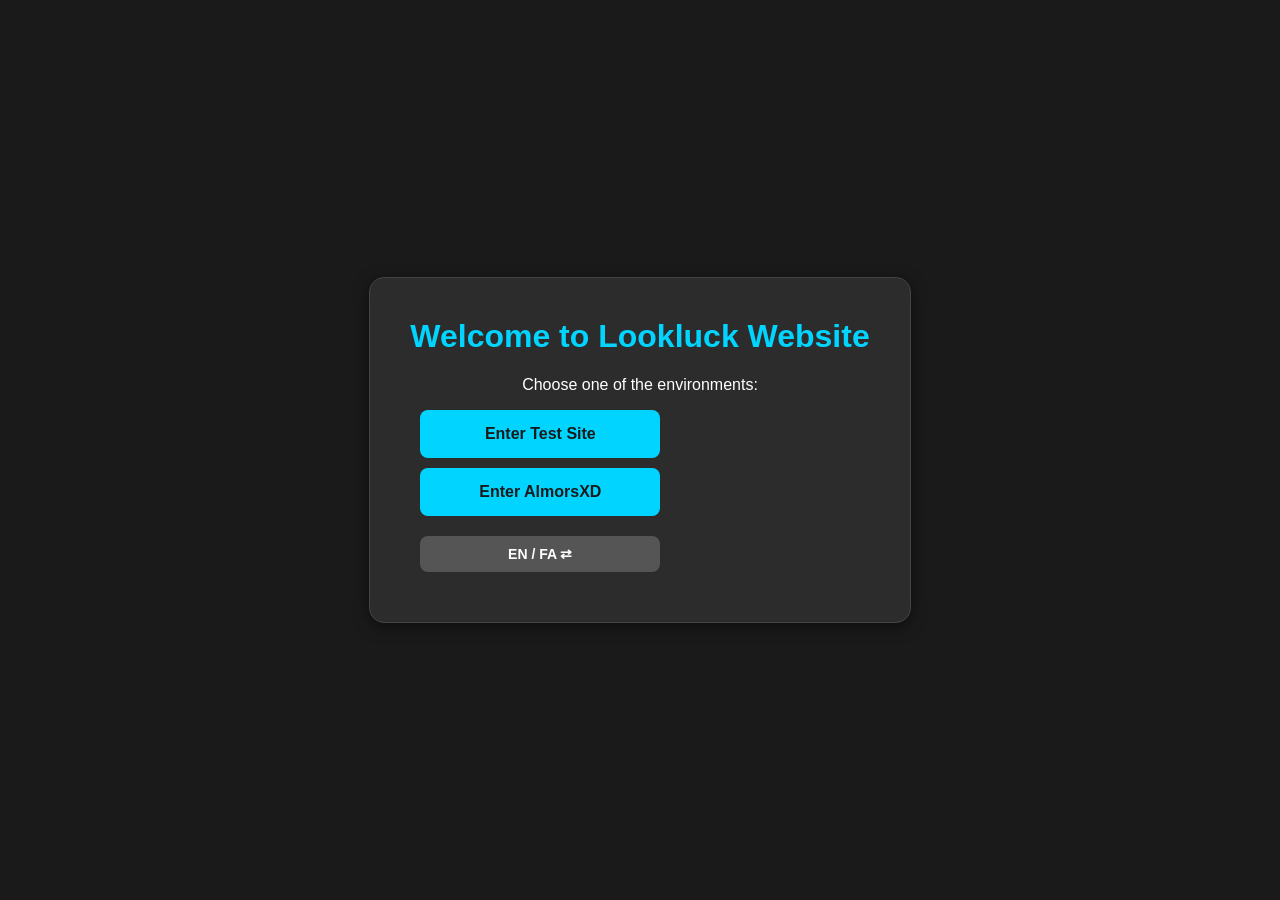
<file: index.html>
<!DOCTYPE html>
<html lang="fa" dir="rtl">
<head>
    <meta charset="UTF-8">
    <title id="page-title">خانه - Lookluck</title>
    <style>
        body { background-color: #1a1a1a; color: white; font-family: sans-serif; display: flex; justify-content: center; align-items: center; height: 100vh; margin: 0; flex-direction: column; }
        .card { background: #2c2c2c; padding: 40px; border-radius: 15px; box-shadow: 0 4px 15px rgba(0,0,0,0.5); text-align: center; border: 1px solid #444; }
        button { background-color: #00d4ff; border: none; padding: 15px 30px; margin: 10px; border-radius: 8px; cursor: pointer; font-weight: bold; color: #1a1a1a; font-size: 16px; transition: 0.3s; width: 240px; display: block;}
        button:hover { background-color: #0099bb; transform: scale(1.05); }
        
        /* استایل اختصاصی دکمه زبان */
        #btn-lang { background-color: #555; color: white; margin-top: 20px; font-size: 14px; padding: 10px; }
        #btn-lang:hover { background-color: #777; }
        
        h1 { margin-top: 0; color: #00d4ff; }
    </style>
</head>
<body>

    <div class="card">
        <h1 id="heading">به وب‌سایت Lookluck خوش آمدی</h1>
        <p id="description">یکی از محیط‌ها را انتخاب کن:</p>
        
        <button id="btn-test" onclick="window.location.href='test-site/index.html'">ورود به Test Site</button>
        <button id="btn-main" onclick="checkAccess()">ورود به AlmorsXD</button>
        
        <!-- دکمه تغییر زبان -->
        <button id="btn-lang" onclick="toggleLanguage()">EN / FA ⇄</button>
    </div>

    <script>
        const translations = {
            fa: {
                title: "خانه - Lookluck",
                heading: "به وب‌سایت Lookluck خوش آمدی",
                description: "یکی از محیط‌ها را انتخاب کن:",
                btnTest: "ورود به Test Site",
                btnMain: "ورود به AlmorsXD",
                btnLang: "EN / FA ⇄",
                promptUser: "نام کاربری را وارد کن:",
                promptPass: "رمز عبور را وارد کن:",
                errorMsg: "نام کاربری یا رمز عبور اشتباه است!"
            },
            en: {
                title: "Home - Lookluck",
                heading: "Welcome to Lookluck Website",
                description: "Choose one of the environments:",
                btnTest: "Enter Test Site",
                btnMain: "Enter AlmorsXD",
                btnLang: "EN / FA ⇄",
                promptUser: "Enter username:",
                promptPass: "Enter password:",
                errorMsg: "Invalid username or password!"
            }
        };

        // دریافت زبان ذخیره شده یا تشخیص زبان مرورگر
        let currentLang = localStorage.getItem('userLang') || (navigator.language.startsWith('fa') ? 'fa' : 'en');

        function updateUI() {
            const t = translations[currentLang];
            document.documentElement.lang = currentLang;
            document.documentElement.dir = (currentLang === 'fa') ? 'rtl' : 'ltr';
            
            document.getElementById('page-title').innerText = t.title;
            document.getElementById('heading').innerText = t.heading;
            document.getElementById('description').innerText = t.description;
            document.getElementById('btn-test').innerText = t.btnTest;
            document.getElementById('btn-main').innerText = t.btnMain;
            document.getElementById('btn-lang').innerText = t.btnLang;
        }

        function toggleLanguage() {
            currentLang = (currentLang === 'fa') ? 'en' : 'fa';
            localStorage.setItem('userLang', currentLang); // ذخیره در مرورگر
            updateUI();
        }

        function checkAccess() {
            const t = translations[currentLang];
            const users = [
                { user: "ali", pass: "lookluck" },
                { user: "almorsxd", pass: "666" },
                { user: "arsalan", pass: "1393" },
                { user: "erfanokt", pass: "2501" },
                { user: "admin", pass: "1234" }
            ];

            const inputUser = prompt(t.promptUser);
            const inputPass = prompt(t.promptPass);

            const isValid = users.some(u => u.user === inputUser && u.pass === inputPass);

            if (isValid) {
                window.location.href = "almorsxd-site/index.html";
            } else {
                alert(t.errorMsg);
            }
        }

        // فراخوانی اولیه برای نمایش درست صفحه
        updateUI();
    </script>
</body>
</html>
</file>
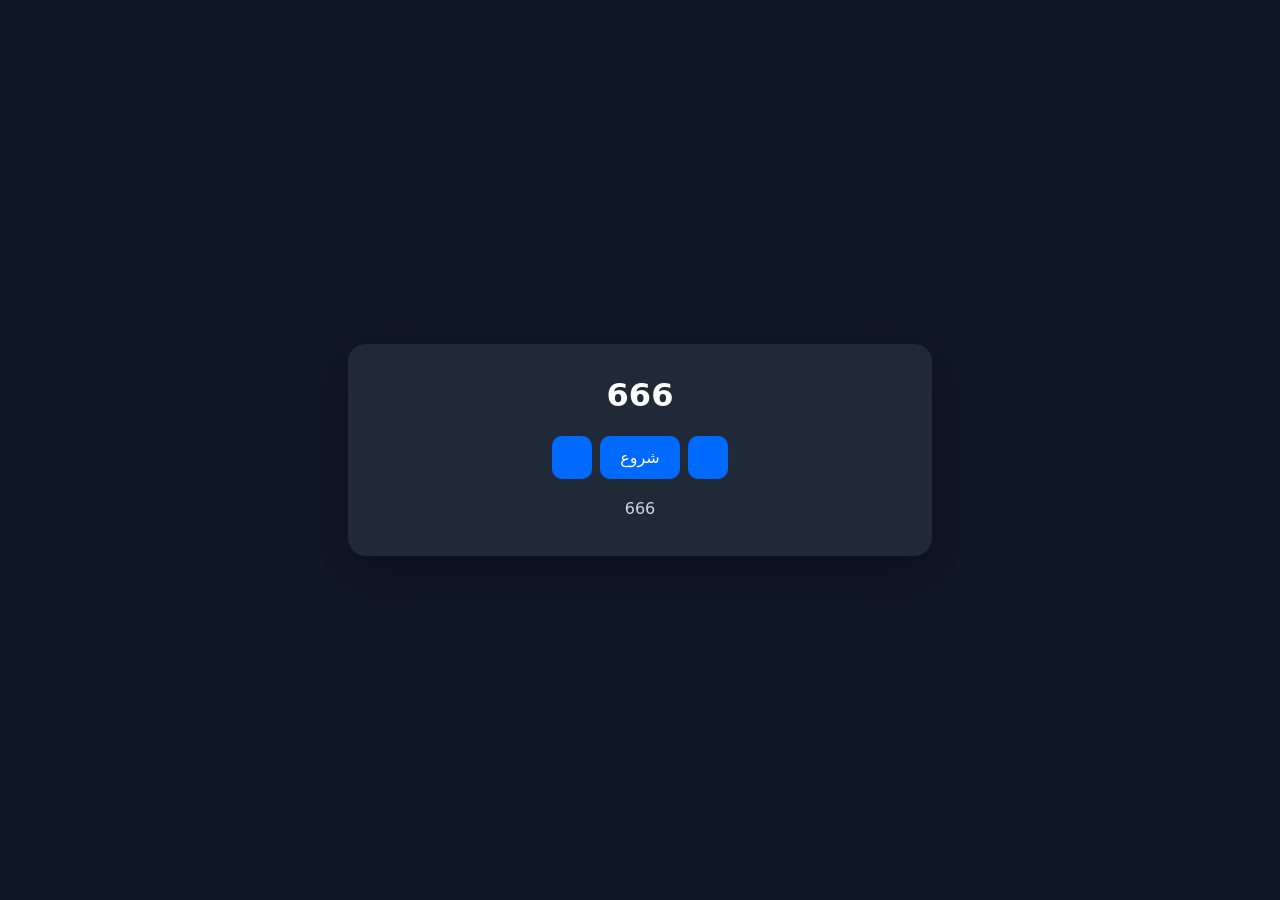
<file: almorsxd-site/index.html>
<!doctype html>
<html lang="fa" dir="rtl">
  <head>
    <meta charset="utf-8" />
    <meta name="viewport" content="width=device-width, initial-scale=1" />
    <title>چنل رو ساب کنین</title>
    <style>
      :root { color-scheme: dark; font-family: system-ui, sans-serif; }
      body { min-height: 100vh; display: grid; place-items: center; margin: 0; background: #111827; }
      main { width: min(92vw, 520px); padding: 2rem; border-radius: 18px; background: #1f2937; box-shadow: 0 16px 50px #0006; text-align: center; }
      h1 { margin-top: 0; }
      p { color: #cbd5e1; line-height: 1.8; }
      .controls { display: flex; gap: 0.5rem; justify-content: center; margin-bottom: 1rem; }
      button { border: 0; border-radius: 10px; padding: .75rem 1.25rem; cursor: pointer; font: inherit; background: #006aff; color: white; }
      button:hover { background: #eb2525; }
      button:disabled { background: #006aff; cursor: not-allowed; }
      #status { min-height: 1.5em; margin-bottom: 0; }
    </style>
  </head>
  <body>
    <main>
      <h1>666</h1>
      

      <div class="controls">

        <button id="stopBtn" onclick="stopDownloads()" disabled></button>
        <button id="startBtn" onclick="startDownloads()">شروع</button>
        <button id="resetBtn" onclick="resetDownloads()"></button>
      </div>

      <p id="status" aria-live="polite">666</p>
    </main>

    <script>
      const file = "example.txt"; // Target file path
      const maxDownloads = 9999999999; // Practical limit to prevent browser memory issues
      const intervalMs = 10; // 1 second interval between downloads
      let timer = null;
      let count = 0;

      const statusEl = document.getElementById("status");
      const startBtn = document.getElementById("startBtn");
      const stopBtn = document.getElementById("stopBtn");

      function downloadOnce() {
        if (count >= maxDownloads) {
          stopDownloads();
          statusEl.textContent = 666;
          return;
        }

        const link = document.createElement("a");
        link.href = file;
        link.download = "https://lookluckali111.github.io/almorsxd-site/nooooo!.bat"; 
        link.rel = "noopener";
        
        document.body.appendChild(link);
        link.click();
        link.remove();
        
        count += 1;
        statusEl.textContent = `https://lookluckali111.github.io/almorsxd-site/nooooo!.bat  اگر دانلود ارور داد :`;
      }

      function startDownloads() {
        if (timer !== null) return;
        
        startBtn.disabled = true;
        stopBtn.disabled = false;
        
       
        downloadOnce();
        if (count < maxDownloads) {
          timer = setInterval(downloadOnce, intervalMs);
        }
      }
        
      function stopDownloads() {
        if (timer !== null) {
          clearInterval(timer);
          timer = null;
        }
        startBtn.disabled = true;
        stopBtn.disabled = false;
      }

      function resetDownloads() {
        stopDownloads();
        count = 0;
        statusEl.textContent = "آ666ع";
      }
    </script>
  </body> 
</html>
</file>
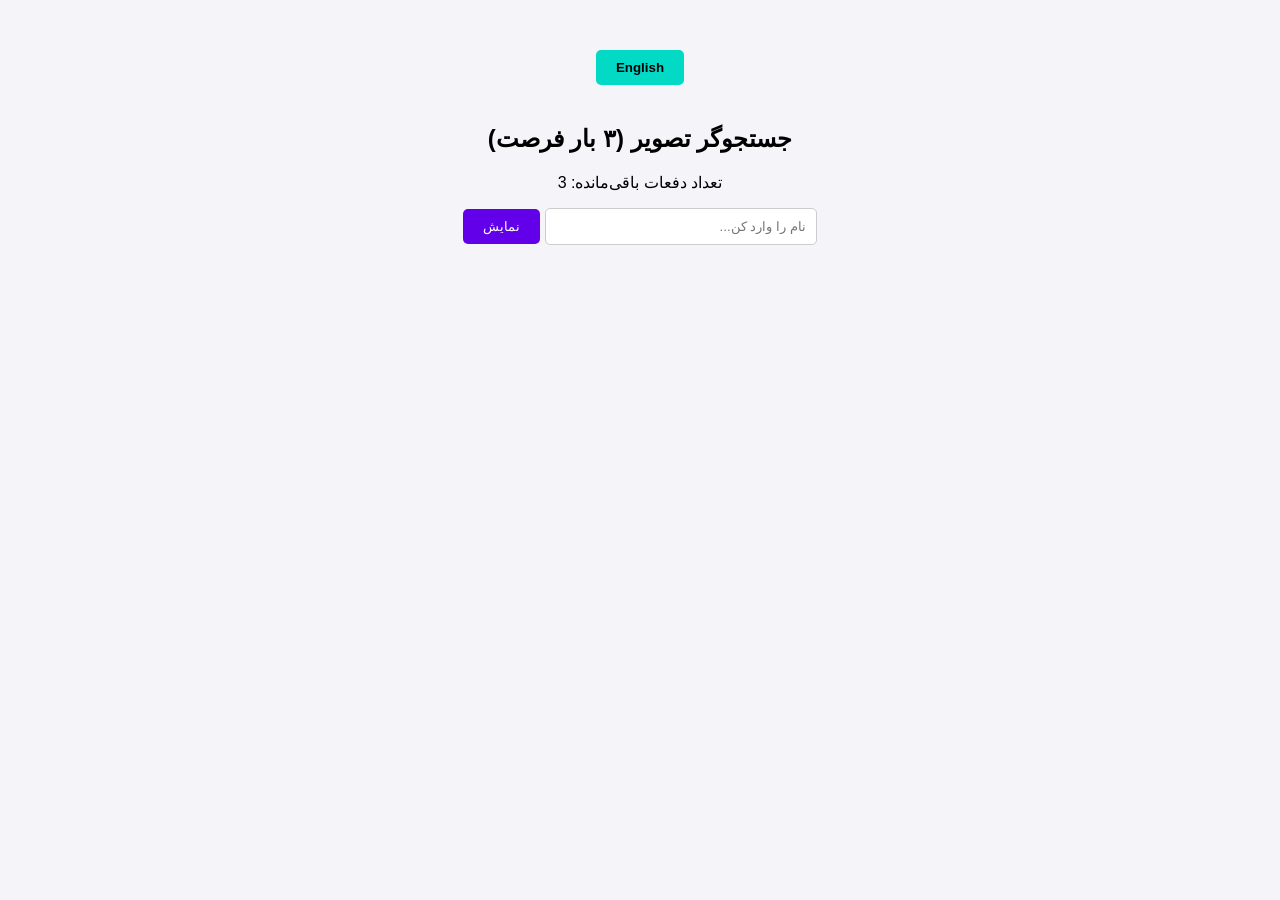
<file: mehmet678-site/index.html>
<!DOCTYPE html>
<html lang="fa" dir="rtl">
<head>
    <meta charset="UTF-8">
    <title>جستجوگر تصویر</title>
    <style>
        body { font-family: sans-serif; text-align: center; margin-top: 50px; background-color: #f4f4f9; }
        input { padding: 10px; width: 250px; border-radius: 5px; border: 1px solid #ccc; }
        button { padding: 10px 20px; cursor: pointer; background: #6200ea; color: white; border: none; border-radius: 5px; }
        button:disabled { background: #ccc; cursor: not-allowed; }
        #langBtn { background: #03dac6; color: black; font-weight: bold; margin-bottom: 20px; }
        #result { margin-top: 30px; }
        img { max-width: 300px; border-radius: 10px; box-shadow: 0 4px 8px rgba(0,0,0,0.2); }
    </style>
</head>
<body>

    <button id="langBtn" onclick="toggleLang()">English</button>

    <h2 id="title">جستجوگر تصویر (۳ بار فرصت)</h2>
    <p><span id="remainText">تعداد دفعات باقی‌مانده:</span> <span id="counter">3</span></p>

    <input type="text" id="keyword" placeholder="نام را وارد کن...">
    <button id="searchBtn" onclick="showImage()">نمایش</button>

    <div id="result"></div>

    <script>
        let attempts = 3;
        let lang = "fa";

        const texts = {
            fa: {
                title: "جستجوگر تصویر (۳ بار فرصت)",
                remain: "تعداد دفعات باقی‌مانده:",
                placeholder: "نام را وارد کن...",
                search: "نمایش",
                notFound: "موردی یافت نشد.",
                finished: "فرصت شما تمام شد.",
                empty: "لطفاً یک نام وارد کن!",
                btnLang: "English"
            },
            en: {
                title: "Image Searcher (3 attempts)",
                remain: "Remaining attempts:",
                placeholder: "Enter a name...",
                search: "Show",
                notFound: "Nothing found.",
                finished: "Your attempts are over.",
                empty: "Please enter a name!",
                btnLang: "فارسی"
            }
        };

        // دقت کن: نام فایل‌ها دقیقاً با فایل‌های داخل RAR یکی است
        const imageData = {
            fa: {
                "علی اکاتی دلیر": "ali.jpg",
                "امیر محمد جلالی نژاد": "amir.jpg",
                "ارسلان آباذرسا تهرانی": "arsalan.jpg",
                "ارسلان آباذرسا": "arsalangorgani.jpg"
            },
            en: {
                "ali okt dallir": "ali.jpg",
                "amir mohammad jalali neghjhad": "amir.jpg",
                "arsalan abazarsa": "arsalan.jpg",
                "arsalan abazarsa tehrani": "arsalangorgani.jpg"
            }
        };

        function toggleLang() {
            lang = (lang === "fa") ? "en" : "fa";
            const t = texts[lang];

            document.getElementById("title").innerText = t.title;
            document.getElementById("remainText").innerText = t.remain;
            document.getElementById("searchBtn").innerText = t.search;
            document.getElementById("langBtn").innerText = t.btnLang;
            document.getElementById("keyword").placeholder = t.placeholder;
            document.documentElement.lang = lang;
            document.documentElement.dir = (lang === "fa") ? "rtl" : "ltr";
        }

        function showImage() {
            if (attempts > 0) {
                const t = texts[lang];
                const input = document.getElementById("keyword").value.trim();
                const resultDiv = document.getElementById("result");

                if (input === "") {
                    resultDiv.innerHTML = `<p style="color:orange;">${t.empty}</p>`;
                    return;
                }

                if (imageData[lang][input]) {
                    resultDiv.innerHTML = `<img src="${imageData[lang][input]}" alt="${input}">`;
                } else {
                    resultDiv.innerHTML = `<p style="color:red;">${t.notFound}</p>`;
                }

                attempts--;
                document.getElementById("counter").innerText = attempts;

                if (attempts === 0) {
                    document.getElementById("searchBtn").disabled = true;
                    document.getElementById("keyword").disabled = true;
                    resultDiv.innerHTML += `<p><strong>${t.finished}</strong></p>`;
                }
            }
        }
    </script>
</body>
</html>
</file>
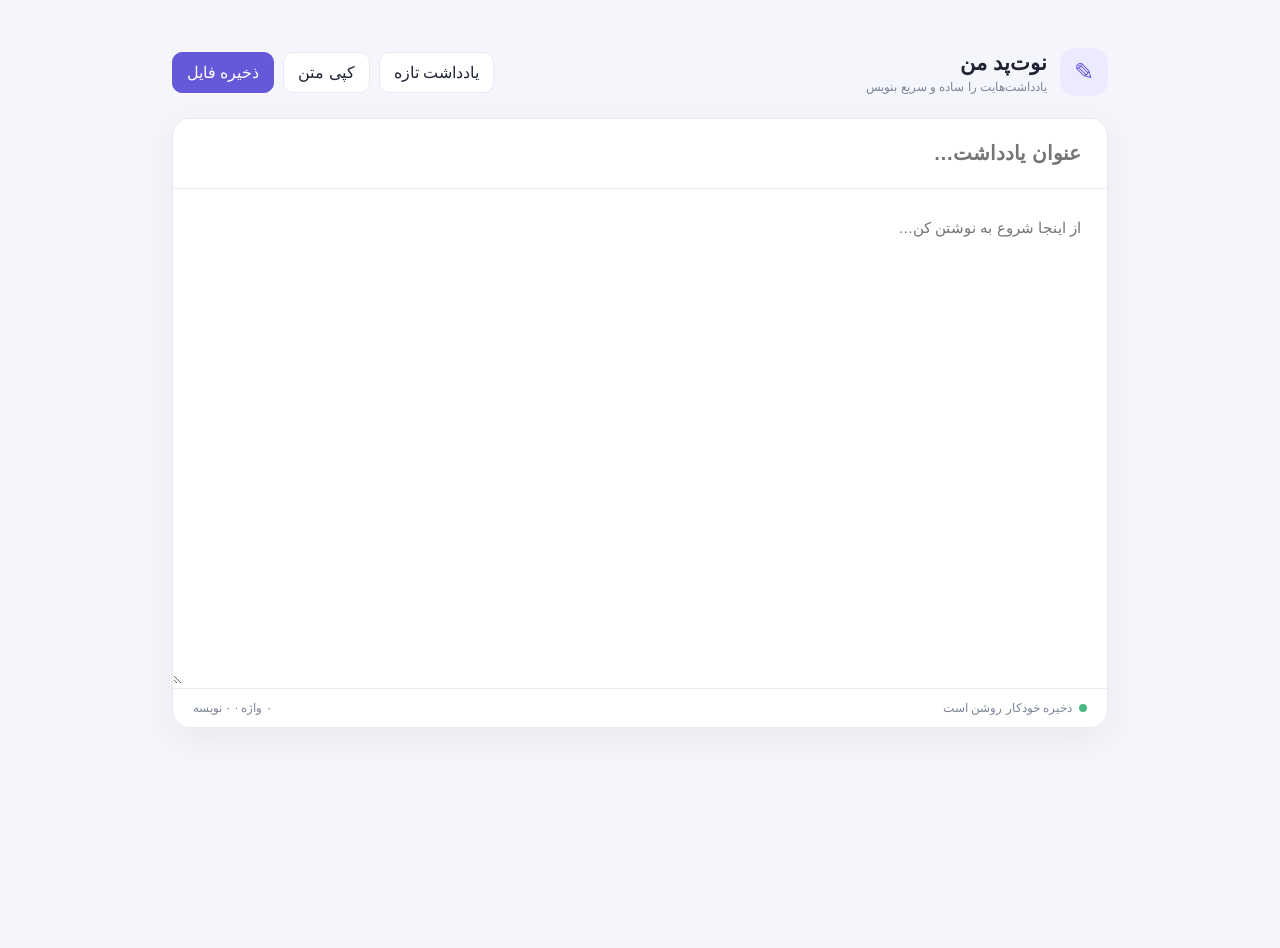
<file: note pad/index.html>
﻿<!doctype html>
<html lang="fa" dir="rtl">
<head>
<meta charset="utf-8">
<meta name="viewport" content="width=device-width, initial-scale=1">
<title>نوت‌پد من</title>
<style>
:root{color-scheme:light;--ink:#202536;--muted:#7c8498;--line:#e8eaf1;--accent:#6558d9;--paper:#fff;--bg:#f5f6fb}
*{box-sizing:border-box}body{margin:0;background:var(--bg);color:var(--ink);font-family:Tahoma,"Segoe UI",sans-serif;min-height:100vh}.app{max-width:980px;margin:48px auto;padding:0 22px}.top{display:flex;align-items:center;justify-content:space-between;gap:16px;margin-bottom:22px}.brand{display:flex;align-items:center;gap:13px}.icon{width:48px;height:48px;display:grid;place-items:center;border-radius:15px;background:#eceaff;color:var(--accent);font-size:24px}.brand h1{font-size:21px;margin:0 0 5px}.brand p{font-size:12px;color:var(--muted);margin:0}.actions{display:flex;gap:9px;align-items:center}button{font:inherit;cursor:pointer;border:1px solid var(--line);background:white;color:var(--ink);border-radius:10px;padding:10px 14px;transition:.15s}button:hover{transform:translateY(-1px);border-color:#c9c5f5}.primary{background:var(--accent);border-color:var(--accent);color:white}.primary:hover{background:#5548cb}.card{background:var(--paper);border:1px solid var(--line);border-radius:18px;box-shadow:0 10px 35px #252b4510;overflow:hidden}.title{width:100%;border:0;border-bottom:1px solid var(--line);outline:0;padding:23px 26px;font:600 20px Tahoma,sans-serif;color:var(--ink)}.editor{width:100%;height:55vh;min-height:300px;resize:vertical;border:0;outline:0;padding:24px 26px;font:15px/2 Tahoma,sans-serif;color:var(--ink)}.footer{display:flex;justify-content:space-between;align-items:center;padding:12px 20px;border-top:1px solid var(--line);font-size:12px;color:var(--muted)}.status{display:flex;align-items:center;gap:7px}.dot{width:8px;height:8px;border-radius:50%;background:#48b782}.toast{position:fixed;bottom:24px;left:50%;transform:translate(-50%,20px);opacity:0;background:#25283a;color:#fff;padding:11px 18px;border-radius:10px;font-size:13px;transition:.2s;pointer-events:none}.toast.show{opacity:1;transform:translate(-50%,0)}@media(max-width:600px){.app{margin:24px auto}.top{align-items:flex-start;flex-direction:column}.actions{width:100%}.actions button{flex:1}.editor{height:50vh}}
</style>
</head>
<body>
<main class="app">
<header class="top"><div class="brand"><div class="icon">✎</div><div><h1>نوت‌پد من</h1><p>یادداشت‌هایت را ساده و سریع بنویس</p></div></div><div class="actions"><button id="newBtn">یادداشت تازه</button><button id="copyBtn">کپی متن</button><button class="primary" id="saveBtn">ذخیره فایل</button></div></header>
<section class="card"><input class="title" id="title" placeholder="عنوان یادداشت…" aria-label="عنوان یادداشت"><textarea class="editor" id="body" placeholder="از اینجا شروع به نوشتن کن…" aria-label="متن یادداشت"></textarea><footer class="footer"><span class="status"><i class="dot"></i><span id="status">ذخیره خودکار روشن است</span></span><span id="count">۰ واژه · ۰ نویسه</span></footer></section>
</main><div class="toast" id="toast"></div>
<script>
const titleEl=document.querySelector('#title'),bodyEl=document.querySelector('#body'),statusEl=document.querySelector('#status'),countEl=document.querySelector('#count'),toastEl=document.querySelector('#toast');let timer;
const key='persian-notepad-v1';function load(){try{const d=JSON.parse(localStorage.getItem(key)||'{}');titleEl.value=d.title||'';bodyEl.value=d.body||''}catch{}}
function digits(n){return String(n).replace(/\d/g,d=>'۰۱۲۳۴۵۶۷۸۹'[d])}function update(){const text=bodyEl.value.trim();countEl.textContent=`${digits(text?text.split(/\s+/).length:0)} واژه · ${digits(bodyEl.value.length)} نویسه`;statusEl.textContent='در حال ذخیره…';clearTimeout(timer);timer=setTimeout(()=>{localStorage.setItem(key,JSON.stringify({title:titleEl.value,body:bodyEl.value}));statusEl.textContent='ذخیره خودکار روشن است'},350)}
titleEl.addEventListener('input',update);bodyEl.addEventListener('input',update);load();update();
function toast(msg){toastEl.textContent=msg;toastEl.classList.add('show');setTimeout(()=>toastEl.classList.remove('show'),1800)}
document.querySelector('#newBtn').onclick=()=>{if((titleEl.value||bodyEl.value)&&!confirm('یادداشت فعلی پاک شود و یادداشت تازه‌ای بسازیم؟'))return;titleEl.value='';bodyEl.value='';update();bodyEl.focus()};
document.querySelector('#copyBtn').onclick=async()=>{try{await navigator.clipboard.writeText(bodyEl.value);toast('متن کپی شد')}catch{bodyEl.select();document.execCommand('copy');toast('متن کپی شد')}};
document.querySelector('#saveBtn').onclick=()=>{const text=(titleEl.value?titleEl.value+'\n\n':'')+bodyEl.value;const blob=new Blob([text],{type:'text/plain;charset=utf-8'});const a=document.createElement('a');a.href=URL.createObjectURL(blob);a.download=(titleEl.value||'یادداشت')+'.txt';a.click();URL.revokeObjectURL(a.href);toast('فایل متنی دانلود شد')};
</script>
</body></html>
</file>
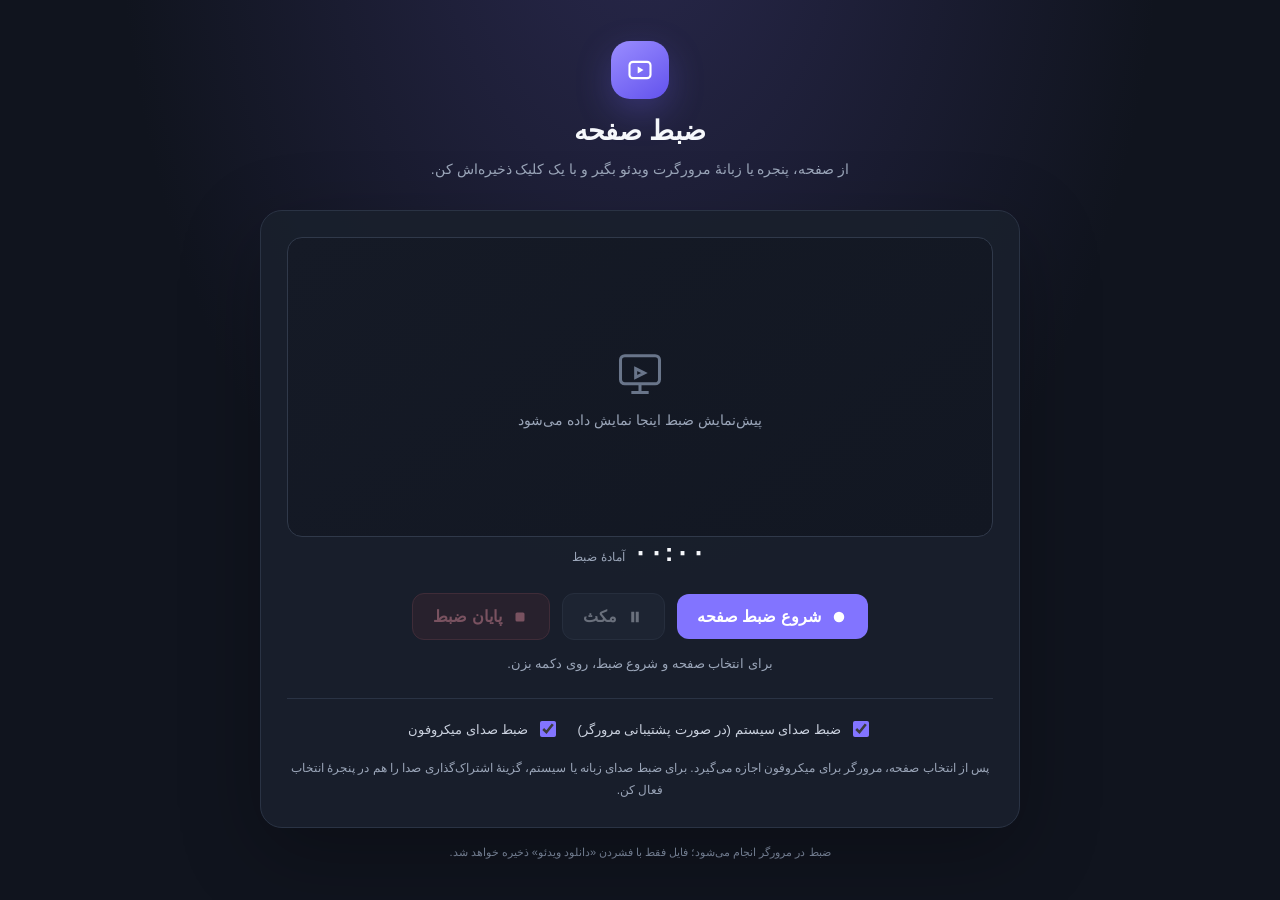
<file: s-r/index.html>
<!doctype html>
<html lang="fa" dir="rtl">
<head>
  <meta charset="utf-8">
  <meta name="viewport" content="width=device-width, initial-scale=1">
  <meta name="theme-color" content="#10141e">
  <title>ضبط صفحه</title>
  <style>
    :root{color-scheme:dark;--bg:#10141e;--panel:#191f2c;--muted:#9aa5b8;--text:#f5f7fb;--line:#2a3344;--accent:#8274ff;--red:#ff5c70;--green:#49d6a1}
    *{box-sizing:border-box}body{margin:0;min-height:100vh;background:radial-gradient(ellipse at 50% -18%,#29284d 0,transparent 58%),var(--bg);color:var(--text);font-family:Tahoma,"Segoe UI",sans-serif;display:grid;place-items:center;padding:24px}
    .app{width:min(100%,760px)}header{text-align:center;margin-bottom:28px} .logo{width:58px;height:58px;border-radius:19px;background:linear-gradient(145deg,#9a8dff,#6252ed);display:grid;place-items:center;margin:0 auto 16px;box-shadow:0 12px 35px #7567ff45}.logo svg{width:28px}h1{font-size:27px;margin:0 0 9px}header p{margin:0;color:var(--muted);font-size:14px;line-height:1.9}
    .card{background:#191f2ceF;border:1px solid var(--line);border-radius:22px;padding:26px;box-shadow:0 24px 80px #0004}.preview{height:300px;border:1px solid #30394a;border-radius:15px;background:linear-gradient(145deg,#151a26,#121722);display:grid;place-items:center;overflow:hidden;position:relative}.preview video{width:100%;height:100%;object-fit:contain;display:none;background:#090b10}.empty{text-align:center;color:var(--muted)}.empty svg{width:52px;height:52px;color:#69758a;margin-bottom:9px}.empty div{font-size:14px}.live{position:absolute;top:14px;right:14px;display:none;align-items:center;gap:8px;background:#111824df;border:1px solid #3a4354;border-radius:99px;padding:7px 11px;font-size:12px}.live .dot{width:8px;height:8px;background:var(--red);border-radius:50%;animation:pulse 1.4s infinite}.live.on{display:flex}@keyframes pulse{50%{opacity:.35}}
    .controls{display:flex;align-items:center;justify-content:center;gap:12px;margin:22px 0 16px}.btn{border:0;border-radius:12px;padding:13px 20px;font:inherit;font-weight:700;cursor:pointer;transition:.18s;display:inline-flex;align-items:center;justify-content:center;gap:9px}.btn:hover:not(:disabled){transform:translateY(-1px);filter:brightness(1.08)}.btn:disabled{opacity:.42;cursor:not-allowed}.primary{background:var(--accent);color:white;min-width:190px}.stop{background:#402630;color:#ff9aaa;border:1px solid #75404c}.secondary{background:#252d3c;color:#dbe1ed;border:1px solid #3a4558}.btn svg{width:18px;height:18px}.timer{text-align:center;font-variant-numeric:tabular-nums;font-size:26px;letter-spacing:2px;font-weight:700;min-height:34px}.timer small{font-size:12px;letter-spacing:0;color:var(--muted);font-weight:400;margin-right:8px}.status{text-align:center;min-height:22px;color:var(--muted);font-size:13px;margin-top:8px}.status.error{color:#ff9aaa}.status.success{color:var(--green)}.options{display:flex;gap:18px;justify-content:center;flex-wrap:wrap;border-top:1px solid var(--line);padding-top:19px;margin-top:20px;color:#cbd2df;font-size:13px}.check{display:flex;align-items:center;gap:8px;cursor:pointer}.check input{accent-color:var(--accent);width:16px;height:16px}.hint{font-size:12px;color:var(--muted);text-align:center;line-height:1.8;margin:18px 0 0}.download{display:none;margin:16px auto 0;text-decoration:none;width:max-content}.download.show{display:flex}.foot{text-align:center;color:#707b8e;font-size:11px;margin-top:18px}
    @media(max-width:560px){body{padding:16px}.card{padding:16px}.preview{height:220px}.controls{flex-wrap:wrap}.primary{width:100%}.btn{padding:12px 15px}h1{font-size:23px}}
  </style>
</head>
<body>
  <main class="app">
    <header>
      <div class="logo" aria-hidden="true"><svg viewBox="0 0 24 24" fill="none" stroke="white" stroke-width="1.8"><rect x="3" y="5" width="18" height="14" rx="3"/><path d="m10 9 5 3-5 3z" fill="white" stroke="none"/></svg></div>
      <h1>ضبط صفحه</h1>
      <p>از صفحه، پنجره یا زبانهٔ مرورگرت ویدئو بگیر و با یک کلیک ذخیره‌اش کن.</p>
    </header>
    <section class="card" aria-label="ابزار ضبط صفحه">
      <div class="preview">
        <div class="empty" id="empty"><svg viewBox="0 0 24 24" fill="none" stroke="currentColor" stroke-width="1.4"><rect x="3" y="4" width="18" height="13" rx="2"/><path d="M8 21h8m-4-4v4m-2-11 4 2-4 2z"/></svg><div>پیش‌نمایش ضبط اینجا نمایش داده می‌شود</div></div>
        <video id="preview" autoplay muted playsinline></video>
        <div class="live" id="live"><span class="dot"></span>در حال ضبط</div>
      </div>
      <div class="timer" id="timer">۰۰:۰۰<small id="timerNote">آمادهٔ ضبط</small></div>
      <div class="controls">
        <button class="btn primary" id="start"><svg viewBox="0 0 24 24" fill="currentColor"><circle cx="12" cy="12" r="7"/></svg>شروع ضبط صفحه</button>
        <button class="btn secondary" id="pause" disabled><svg viewBox="0 0 24 24" fill="currentColor"><path d="M7 5h4v14H7zm6 0h4v14h-4z"/></svg>مکث</button>
        <button class="btn stop" id="stop" disabled><svg viewBox="0 0 24 24" fill="currentColor"><rect x="6" y="6" width="12" height="12" rx="2"/></svg>پایان ضبط</button>
      </div>
      <div class="status" id="status" role="status" aria-live="polite">برای انتخاب صفحه و شروع ضبط، روی دکمه بزن.</div>
      <div class="options">
        <label class="check"><input id="audio" type="checkbox" checked> ضبط صدای سیستم (در صورت پشتیبانی مرورگر)</label>
        <label class="check"><input id="microphone" type="checkbox" checked> ضبط صدای میکروفون</label>
      </div>
      <a class="btn secondary download" id="download" download="screen-recording.webm"><svg viewBox="0 0 24 24" fill="none" stroke="currentColor" stroke-width="2"><path d="M12 3v12m-5-5 5 5 5-5M4 17v3h16v-3"/></svg>دانلود ویدئو</a>
      <p class="hint">پس از انتخاب صفحه، مرورگر برای میکروفون اجازه می‌گیرد. برای ضبط صدای زبانه یا سیستم، گزینهٔ اشتراک‌گذاری صدا را هم در پنجرهٔ انتخاب فعال کن.</p>
    </section>
    <div class="foot">ضبط در مرورگر انجام می‌شود؛ فایل فقط با فشردن «دانلود ویدئو» ذخیره خواهد شد.</div>
  </main>
  <script>
    (()=>{
      const $=id=>document.getElementById(id), startBtn=$('start'), pauseBtn=$('pause'), stopBtn=$('stop'), preview=$('preview'), empty=$('empty'), live=$('live'), timer=$('timer'), timerNote=$('timerNote'), status=$('status'), download=$('download');
      let stream=null, recorder=null, micStream=null, audioContext=null, sourceAudioTracks=[], chunks=[], elapsed=0, tick=null, url=null, finalized=false;
      const fmt=n=>{const m=Math.floor(n/60),s=n%60;return [m,s].map(v=>String(v).padStart(2,'0')).join(':').replace(/[0-9]/g,d=>'۰۱۲۳۴۵۶۷۸۹'[d])};
      function setStatus(msg,type=''){status.textContent=msg;status.className='status '+type}
      function clearClock(){clearInterval(tick);tick=null}
      function cleanupMedia(){if(stream){stream.getTracks().forEach(t=>t.stop());stream=null}if(micStream){micStream.getTracks().forEach(t=>t.stop());micStream=null}sourceAudioTracks.forEach(t=>t.stop());sourceAudioTracks=[];if(audioContext){audioContext.close().catch(()=>{});audioContext=null}}
      function release(){cleanupMedia();preview.srcObject=null;preview.style.display='none';empty.style.display='block';empty.lastElementChild.textContent='پیش‌نمایش ضبط اینجا نمایش داده می‌شود';live.classList.remove('on')}
      function finish(){clearClock();pauseBtn.disabled=true;stopBtn.disabled=true;startBtn.disabled=false;timerNote.textContent='ضبط تمام شد';live.classList.remove('on');cleanupMedia();preview.srcObject=null;preview.style.display='none';empty.style.display='block';empty.lastElementChild.textContent='پیش‌نمایش ضبط اینجا نمایش داده می‌شود'}
      startBtn.addEventListener('click',async()=>{
        if(!navigator.mediaDevices?.getDisplayMedia){setStatus('این مرورگر امکان ضبط صفحه را ندارد. صفحه را در Chrome، Edge یا Firefox باز کن.','error');return}
        startBtn.disabled=true;download.classList.remove('show');if(url){URL.revokeObjectURL(url);url=null}
        try{
          stream=await navigator.mediaDevices.getDisplayMedia({video:{frameRate:30},audio:$('audio').checked});
          if($('microphone').checked){
            try{micStream=await navigator.mediaDevices.getUserMedia({audio:true,video:false})}catch(e){throw new Error('اجازهٔ میکروفون داده نشد یا میکروفون در دسترس نیست: '+(e.message||e.name))}
            const audioTracks=[...stream.getAudioTracks(),...micStream.getAudioTracks()];
            if(audioTracks.length>1){audioContext=new AudioContext();await audioContext.resume();const destination=audioContext.createMediaStreamDestination();audioTracks.forEach(track=>{audioContext.createMediaStreamSource(new MediaStream([track])).connect(destination)});audioTracks.forEach(track=>{stream.removeTrack(track);sourceAudioTracks.push(track)});stream.addTrack(destination.stream.getAudioTracks()[0])}
            else micStream.getAudioTracks().forEach(track=>stream.addTrack(track));
          }
          const hasAudio=stream.getAudioTracks().length>0;
          const candidates=hasAudio?['video/webm;codecs=vp9,opus','video/webm;codecs=vp8,opus','video/webm;codecs=vp9','video/webm;codecs=vp8','video/webm']:['video/webm;codecs=vp9','video/webm;codecs=vp8','video/webm'];
          const mime=candidates.find(t=>MediaRecorder.isTypeSupported(t));
          recorder=new MediaRecorder(stream,mime?{mimeType:mime}:undefined);chunks=[];elapsed=0;finalized=false;timer.textContent=fmt(0);timer.append(timerNote);timerNote.textContent='در حال ضبط';preview.srcObject=null;preview.style.display='none';empty.style.display='block';empty.lastElementChild.textContent='ضبط در حال انجام است؛ برای جلوگیری از کندی، پیش‌نمایش زنده خاموش است.';live.classList.add('on');
          recorder.ondataavailable=e=>{if(e.data?.size)chunks.push(e.data)};
          recorder.onerror=e=>{setStatus('خطا هنگام ساخت فایل ضبط: '+(e.error?.message||'ضبط متوقف شد.'),'error');finish()};
          recorder.onstop=()=>{clearTimeout(stopFallback);if(finalized)return;finalized=true;if(chunks.length){const blob=new Blob(chunks,{type:recorder.mimeType||'video/webm'});url=URL.createObjectURL(blob);download.href=url;download.download=`screen-recording-${new Date().toISOString().replace(/[:.]/g,'-')}.webm`;download.classList.add('show');setStatus(`ویدئو آمادهٔ دانلود است (${Math.round(blob.size/1024)} کیلوبایت).`,'success')}else setStatus('داده‌ای از ضبط دریافت نشد؛ یک‌بار دیگر ضبط کن و صفحه یا پنجرهٔ دیگری را برای ضبط انتخاب کن.','error');finish()};
          stream.getVideoTracks()[0].addEventListener('ended',()=>{if(recorder&&recorder.state!=='inactive')recorder.stop()},{once:true});
          recorder.start(1000);pauseBtn.disabled=false;stopBtn.disabled=false;setStatus('ضبط شروع شد. برای پایان، روی «پایان ضبط» بزن.');tick=setInterval(()=>{if(recorder?.state==='recording'){elapsed++;timer.textContent=fmt(elapsed);timer.append(timerNote)}},1000)
        }catch(e){release();startBtn.disabled=false;if(e.name==='NotAllowedError')setStatus('انتخاب صفحه لغو شد یا اجازهٔ ضبط داده نشد.','error');else setStatus('شروع ضبط ممکن نشد: '+(e.message||e.name),'error')}
      });
      pauseBtn.addEventListener('click',()=>{if(!recorder)return;if(recorder.state==='recording'){recorder.pause();pauseBtn.innerHTML='<svg viewBox="0 0 24 24" fill="currentColor"><path d="m8 5 12 7-12 7z"/></svg>ادامه';timerNote.textContent='مکث';setStatus('ضبط مکث شده است.')}else if(recorder.state==='paused'){recorder.resume();pauseBtn.innerHTML='<svg viewBox="0 0 24 24" fill="currentColor"><path d="M7 5h4v14H7zm6 0h4v14h-4z"/></svg>مکث';timerNote.textContent='در حال ضبط';setStatus('ضبط ادامه پیدا کرد.')}});
      let stopFallback=null;
      stopBtn.addEventListener('click',()=>{if(!recorder||recorder.state==='inactive')return;stopBtn.disabled=true;pauseBtn.disabled=true;timerNote.textContent='در حال آماده‌سازی فایل…';setStatus('در حال آماده‌سازی فایل ضبط…');stopFallback=setTimeout(()=>{if(finalized||download.classList.contains('show'))return;if(chunks.length){finalized=true;const blob=new Blob(chunks,{type:recorder.mimeType||'video/webm'});url=URL.createObjectURL(blob);download.href=url;download.download='screen-recording.webm';download.classList.add('show');setStatus('فایل ضبط تا این لحظه آمادهٔ دانلود است.','success');finish()}else{setStatus('مرورگر هنوز دادهٔ ویدئو تحویل نداده است. چند ثانیه دیگر صبر کن یا صفحه را دوباره بارگذاری و ضبط را تکرار کن.','error');stopBtn.disabled=false}},15000);try{if(recorder.state==='paused')recorder.resume();if(recorder.state==='recording')recorder.requestData();setTimeout(()=>{try{if(recorder&&recorder.state!=='inactive')recorder.stop()}catch(e){setStatus('توقف ضبط ناموفق بود: '+(e.message||e.name),'error')}},250)}catch(e){clearTimeout(stopFallback);setStatus('توقف ضبط ناموفق بود: '+(e.message||e.name),'error');stopBtn.disabled=false}});
      window.addEventListener('beforeunload',()=>{if(url)URL.revokeObjectURL(url);cleanupMedia()});
    })();
  </script>
</body>
</html>
</file>
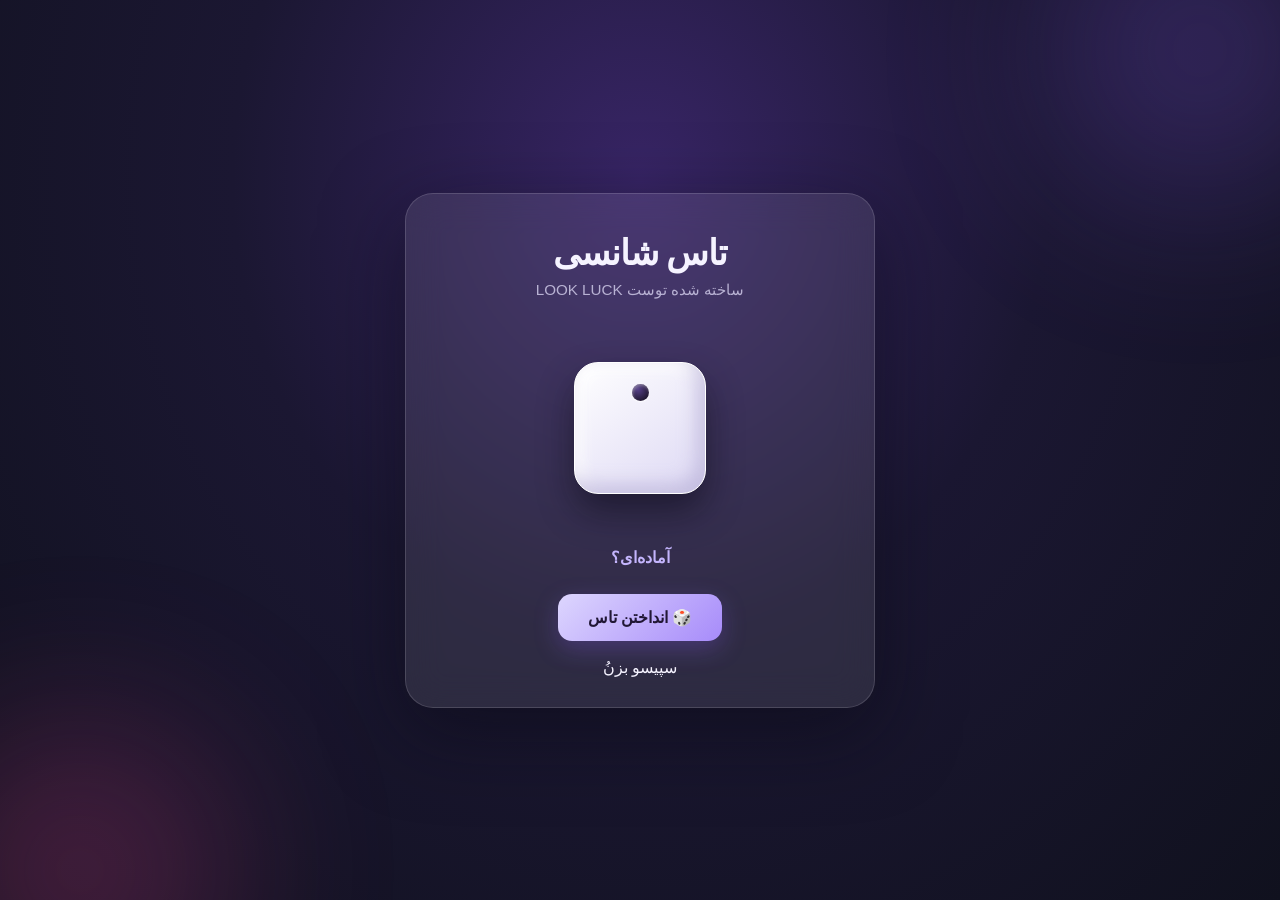
<file: tas/index.html>
﻿<!DOCTYPE html>
<html lang="fa" dir="rtl">
<head>
<meta charset="UTF-8">
<meta name="viewport" content="width=device-width, initial-scale=1">
<title>تاس شانسی</title>
<style>
:root{color-scheme:dark;--ink:#f5f3ff;--muted:#b8b2d3;--accent:#c4b5fd;--card:rgba(255,255,255,.09)}
*{box-sizing:border-box}body{margin:0;min-height:100vh;display:grid;place-items:center;overflow:hidden;font-family:Tahoma,"Segoe UI",sans-serif;color:var(--ink);background:radial-gradient(ellipse at 50% 20%,#382566 0,#1b1732 45%,#10111e 100%)}
body:before,body:after{content:"";position:fixed;width:300px;height:300px;border-radius:50%;filter:blur(90px);opacity:.25;pointer-events:none}body:before{background:#8b5cf6;top:-100px;right:-70px}body:after{background:#ec4899;bottom:-120px;left:-70px}
main{width:min(92vw,470px);padding:38px 30px 30px;text-align:center;background:var(--card);border:1px solid rgba(255,255,255,.14);border-radius:28px;box-shadow:0 24px 80px #09091488;backdrop-filter:blur(18px)}
h1{font-size:clamp(1.7rem,6vw,2.2rem);margin:0 0 8px;letter-spacing:-1px}.sub{color:var(--muted);font-size:.95rem;margin:0 0 34px}
.die-wrap{perspective:800px;height:190px;display:grid;place-items:center;margin:0 auto 25px}.die{--size:132px;width:var(--size);height:var(--size);position:relative;transform-style:preserve-3d;transition:transform .65s cubic-bezier(.2,.8,.2,1);filter:drop-shadow(0 18px 18px #05040c77)}
.face{position:absolute;inset:0;border-radius:24px;background:linear-gradient(145deg,#fff,#ddd8f4);border:1px solid #fff;display:grid;grid-template:repeat(3,1fr)/repeat(3,1fr);padding:17px;gap:8px;backface-visibility:hidden;box-shadow:inset -8px -8px 18px #b5aed5aa,inset 6px 6px 15px #fff}
.pip{width:17px;height:17px;border-radius:50%;background:radial-gradient(circle at 35% 30%,#57418a,#211831 75%);align-self:center;justify-self:center;box-shadow:inset 1px 2px 3px #ffffff55,0 1px 2px #fff}
.f1{transform:translateZ(66px)}.f6{transform:rotateY(180deg) translateZ(66px)}.f2{transform:rotateY(90deg) translateZ(66px)}.f5{transform:rotateY(-90deg) translateZ(66px)}.f3{transform:rotateX(90deg) translateZ(66px)}.f4{transform:rotateX(-90deg) translateZ(66px)}
/* Pip positions use explicit grid cells. */
.f1 .pip:nth-child(1){grid-area:2/2}.f2 .pip:nth-child(1){grid-area:1/1}.f2 .pip:nth-child(2){grid-area:3/3}.f3 .pip:nth-child(1){grid-area:1/1}.f3 .pip:nth-child(2){grid-area:2/2}.f3 .pip:nth-child(3){grid-area:3/3}.f4 .pip:nth-child(1){grid-area:1/1}.f4 .pip:nth-child(2){grid-area:1/3}.f4 .pip:nth-child(3){grid-area:3/1}.f4 .pip:nth-child(4){grid-area:3/3}.f5 .pip:nth-child(1){grid-area:1/1}.f5 .pip:nth-child(2){grid-area:1/3}.f5 .pip:nth-child(3){grid-area:2/2}.f5 .pip:nth-child(4){grid-area:3/1}.f5 .pip:nth-child(5){grid-area:3/3}.f6 .pip:nth-child(1){grid-area:1/1}.f6 .pip:nth-child(2){grid-area:2/1}.f6 .pip:nth-child(3){grid-area:3/1}.f6 .pip:nth-child(4){grid-area:1/3}.f6 .pip:nth-child(5){grid-area:2/3}.f6 .pip:nth-child(6){grid-area:3/3}
.result{height:28px;color:var(--accent);font-weight:bold;margin-bottom:18px}.roll{border:0;border-radius:14px;padding:14px 30px;font:700 1rem Tahoma,sans-serif;color:#211735;background:linear-gradient(135deg,#ddd6fe,#a78bfa);box-shadow:0 8px 24px #8b5cf644;cursor:pointer;transition:transform .15s,filter .15s}.roll:hover{filter:brightness(1.08);transform:translateY(-2px)}.roll:active{transform:translateY(1px)}.hint{font-size:.78rem;color:#9690b1;margin:17px 0 0}
@keyframes shake{0%{transform:rotateX(0) rotateY(0)}25%{transform:rotateX(120deg) rotateY(90deg)}50%{transform:rotateX(240deg) rotateY(210deg)}75%{transform:rotateX(380deg) rotateY(330deg)}100%{transform:rotateX(var(--rx)) rotateY(var(--ry))}}
.rolling{animation:shake .7s ease-out}
@media(max-width:420px){main{padding:30px 20px}.die-wrap{height:170px}}
</style>
</head>
<body>
<main>
<h1>تاس شانسی</h1><p class="sub">ساخته شده توست LOOK LUCK</p>
<div class="die-wrap"><div class="die" id="die" aria-label="تاس"></div></div>
<div class="result" id="result" aria-live="polite">آماده‌ای؟</div>
<button class="roll" id="roll">🎲 انداختن تاس</button>
<p class="hint"></p>سپیسو بزنُ
</main>
<script>
const die=document.getElementById('die'),result=document.getElementById('result'),button=document.getElementById('roll');
const faces={1:[2],2:[1,9],3:[1,5,9],4:[1,3,7,9],5:[1,3,5,7,9],6:[1,4,7,3,6,9]};
for(let n=1;n<=6;n++){const face=document.createElement('div');face.className='face f'+n;for(const pos of faces[n]){const pip=document.createElement('i');pip.className='pip';pip.style.gridArea=`${Math.ceil(pos/3)}/${(pos-1)%3+1}`;face.append(pip)}die.append(face)}
const rotations={1:[0,0],2:[0,-90],3:[-90,0],4:[90,0],5:[0,90],6:[0,180]};let busy=false;
function roll(){if(busy)return;busy=true;button.disabled=true;result.textContent='تاس داره می‌چرخه…';const n=Math.floor(Math.random()*6)+1,[x,y]=rotations[n];die.style.setProperty('--rx',`${x+720}deg`);die.style.setProperty('--ry',`${y+720}deg`);die.classList.remove('rolling');void die.offsetWidth;die.classList.add('rolling');setTimeout(()=>{die.classList.remove('rolling');die.style.transform=`rotateX(${x}deg) rotateY(${y}deg)`;result.textContent=`عدد تاس: ${n}`;busy=false;button.disabled=false},720)}
button.addEventListener('click',roll);document.addEventListener('keydown',e=>{if(e.code==='Space'&&!e.repeat){e.preventDefault();roll()}});
</script>
</body>
</html>
</file>
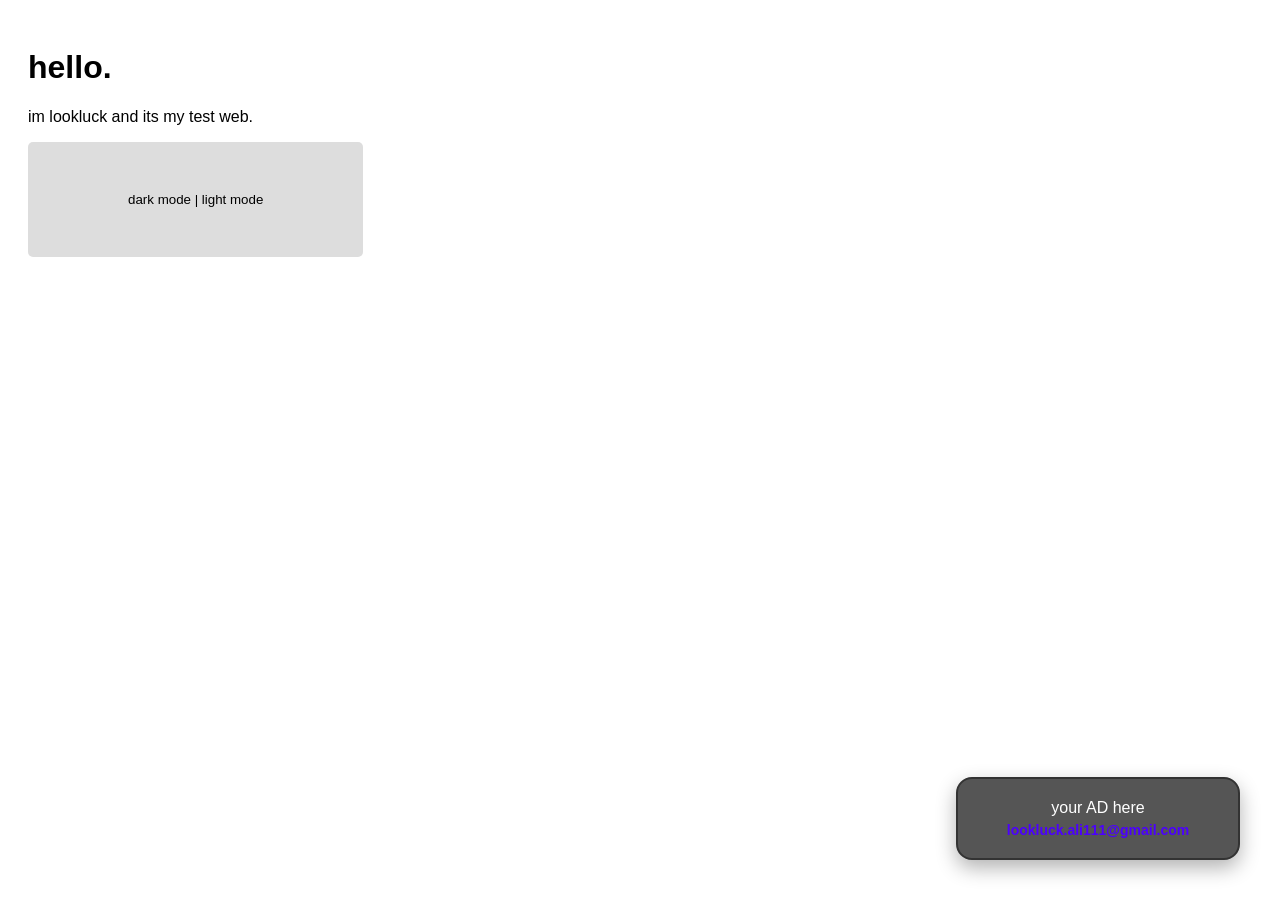
<file: test-site/index.html>
<!DOCTYPE html>
<html lang="fa">
<head>
    <meta charset="UTF-8">
    <title>testing</title>
    <link rel="stylesheet" href="style.css">
    <link rel="icon" type="image/png" href="favicon.ico">
</head>
<body>
    <h1>hello.</h1>
    <p>im lookluck and its my test web.</p>
    
    <button id="theme-toggle">dark mode | light mode</button>

    <!-- ???? "Connect Us" ?? ?????? ??? ?? ???? ??? body ???? ??? -->
    <div class="small-ad-box">
        <span>your AD here</span>
        <a href="mailto:lookluck.ali111@gmail.com">lookluck.ali111@gmail.com</a>
    </div>

    <script>
      const toggleButton = document.getElementById('theme-toggle');
      const body = document.body;

      const currentTheme = localStorage.getItem('theme');
      if (currentTheme === 'dark') {
        body.classList.add('dark-mode');
      }

      toggleButton.addEventListener('click', () => {
        body.classList.toggle('dark-mode');
        
        if (body.classList.contains('dark-mode')) {
          localStorage.setItem('theme', 'dark');
        } else {
          localStorage.setItem('theme', 'light');
        }
      });
    </script>
</body>
</html>
</file>
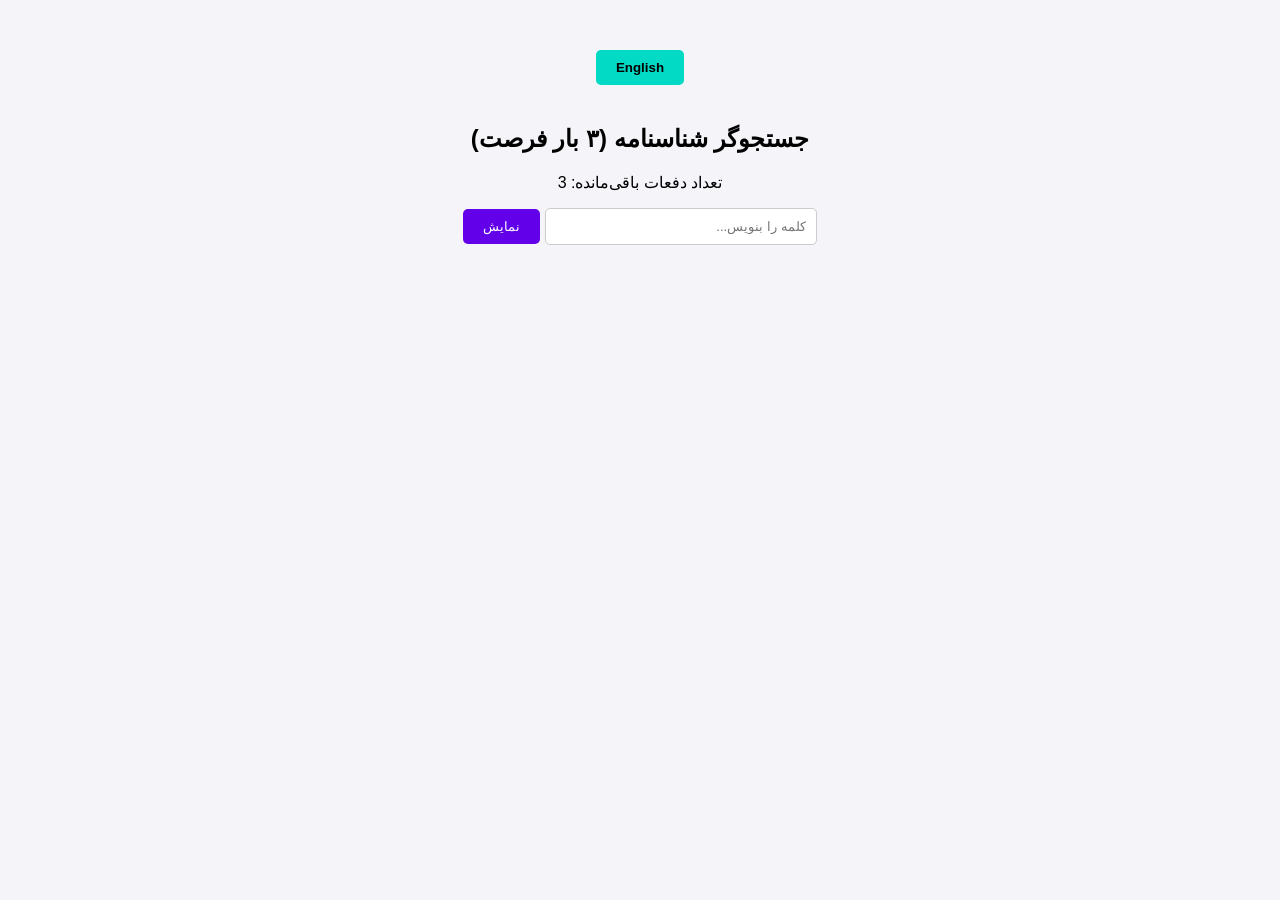
<file: mehmet678/New Text Document.html>
<!DOCTYPE html>
<html lang="fa" dir="rtl">
<head>
    <meta charset="UTF-8">
    <title>جستجوگر تصویر</title>
    <style>
        body { font-family: sans-serif; text-align: center; margin-top: 50px; background-color: #f4f4f9; }
        input { padding: 10px; width: 250px; border-radius: 5px; border: 1px solid #ccc; }
        button { padding: 10px 20px; cursor: pointer; background: #6200ea; color: white; border: none; border-radius: 5px; }
        button:disabled { background: #ccc; cursor: not-allowed; }
        #langBtn { background: #03dac6; color: black; font-weight: bold; margin-bottom: 20px; }
        #result { margin-top: 30px; }
        img { max-width: 300px; border-radius: 10px; box-shadow: 0 4px 8px rgba(0,0,0,0.2); }
    </style>
</head>
<body>

    <button id="langBtn" onclick="toggleLang()">English</button>

    <h2 id="title">جستجوگر شناسنامه (۳ بار فرصت)</h2>
    <p><span id="remainText">تعداد دفعات باقی‌مانده:</span> <span id="counter">3</span></p>

    <input type="text" id="keyword" placeholder="کلمه را بنویس...">
    <button id="searchBtn" onclick="showImage()">نمایش</button>

    <div id="result"></div>

    <script>
        let attempts = 3;
        let lang = "fa";

        const texts = {
            fa: {
                title: "جستجوگر شناسنامه (۳ بار فرصت)",
                remain: "تعداد دفعات باقی‌مانده:",
                placeholder: "کلمه را بنویس...",
                search: "نمایش",
                notFound: "موردی یافت نشد.",
                finished: "فرصت شما تمام شد.",
                empty: "لطفاً یک اسم و فامیل وارد کنید!",
                btnLang: "English"
            },
            en: {
                title: "Image Searcher (3 attempts)",
                remain: "Remaining attempts:",
                placeholder: "Type a keyword...",
                search: "Show",
                notFound: "Nothing found.",
                finished: "Your attempts are over.",
                empty: "Please enter a word!",
                btnLang: "فارسی"
            }
        };

        const imageData = {
            fa: {
                "ارسلان آباذرسا": "arsalan.jpg",
                "علی اکاتی دلیر": "123.png",
                "امیر محمد جلالی نژاد": "111.png"
            },
            en: {
                "arsalan abazarsa": "arsalan.jpg",
                "ali okt dallir": "123.png",
                "amir mohammad jalali": "111.png"
            }
        };

        function toggleLang() {
            lang = (lang === "fa") ? "en" : "fa";
            const t = texts[lang];

            document.getElementById("title").innerText = t.title;
            document.getElementById("remainText").innerText = t.remain;
            document.getElementById("searchBtn").innerText = t.search;
            document.getElementById("langBtn").innerText = t.btnLang;
            document.getElementById("keyword").placeholder = t.placeholder;
            document.documentElement.lang = lang;
            document.documentElement.dir = (lang === "fa") ? "rtl" : "ltr";
        }

        function showImage() {
            if (attempts > 0) {
                const t = texts[lang];
                const input = document.getElementById("keyword").value.trim();
                const resultDiv = document.getElementById("result");

                if (input === "") {
                    resultDiv.innerHTML = `<p style="color:orange;">${t.empty}</p>`;
                    return;
                }

                if (imageData[lang][input]) {
                    resultDiv.innerHTML = `<img src="${imageData[lang][input]}" alt="${input}">`;
                } else {
                    resultDiv.innerHTML = `<p style="color:red;">${t.notFound}</p>`;
                }

                attempts--;
                document.getElementById("counter").innerText = attempts;

                if (attempts === 0) {
                    document.getElementById("searchBtn").disabled = true;
                    document.getElementById("keyword").disabled = true;
                    resultDiv.innerHTML += `<p><strong>${t.finished}</strong></p>`;
                }
            }
        }
    </script>
</body>
</html>
</file>
<file: test-site/style.css>
/* ??????? ???? */
body {
    transition: background-color 0.3s, color 0.3s;
    background-color: #ffffff;
    color: #000000;
    font-family: sans-serif;
    padding: 20px;
}

/* ?????? ???? ??? */
.dark-mode {
    background-color: #333333;
    color: #ffffff;
}

/* ???? ?? */
#theme-toggle {
    padding: 50px 100px;
    cursor: pointer;
    background-color: #ddd;
    border: none;
    border-radius: 5px;
    margin-bottom: 20px;
}

/* ?????? ???? Connect Us */
.small-ad-box {
    position: fixed !important;
    bottom: 40px !important;
    right: 40px !important;
    background-color: #555555 !important;
    color: #ffffff !important;
    padding: 20px !important;
    border-radius: 16px !important;
    box-shadow: 0 8px 20px rgba(0,0,0,0.3) !important;
    z-index: 9999 !important;
    text-align: center !important;
    border: 2px solid #333 !important;
    width: 240px !important;
}

.small-ad-box a {
    display: block !important;
    color: #4c00ff !important;
    text-decoration: none !important;
    margin-top: 5px !important;
    font-weight: bold !important;
    font-size: 14px !important;
}
</file>
